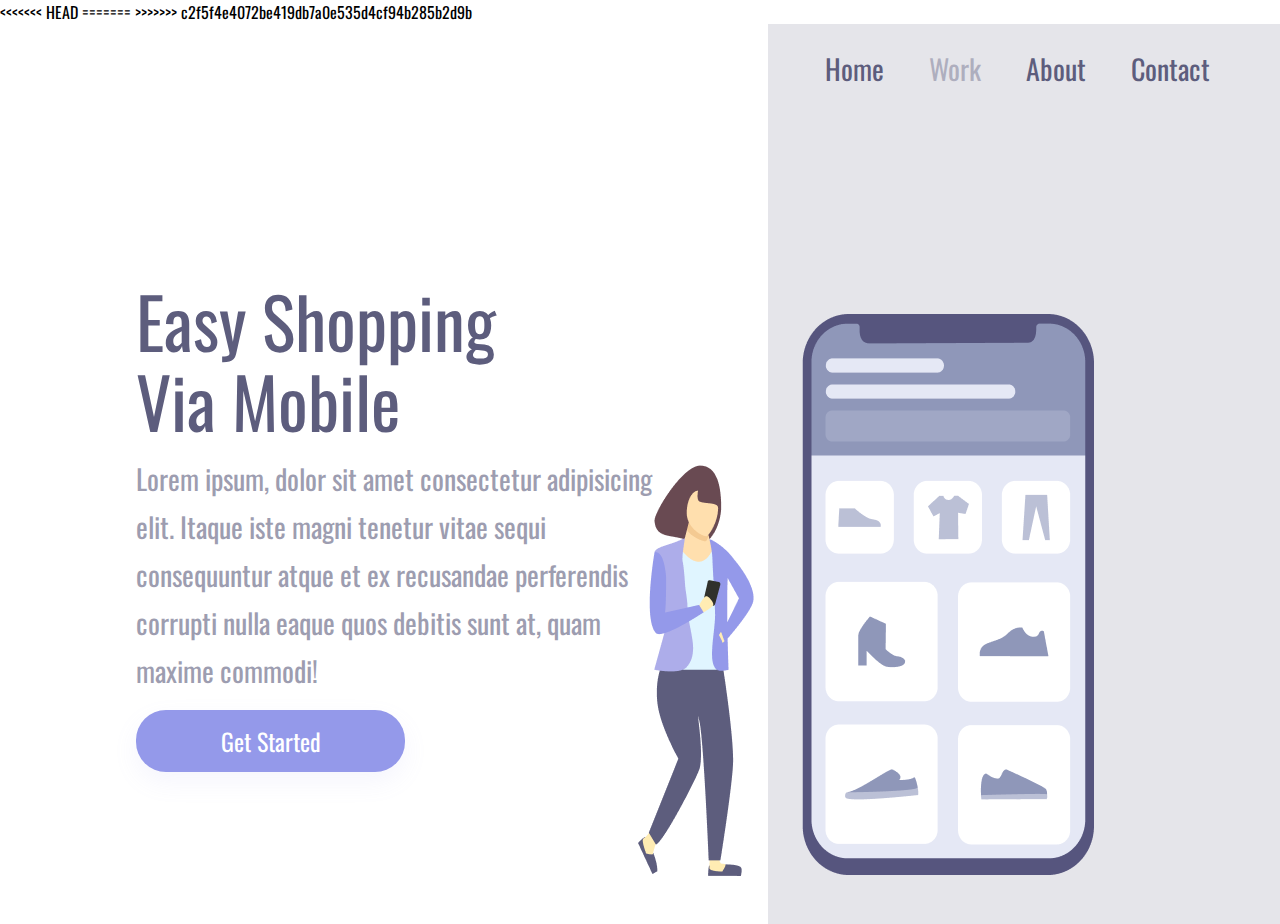
<file: Exemplo pro git/index.html>
<!DOCTYPE html>
<html lang="pt-br">
<head>
    <meta charset="UTF-8">
    <meta name="viewport" content="width=device-width, initial-scale=1.0">
    <link rel="stylesheet" href="./styleprojeto.css">
<<<<<<< HEAD
    <title>Projeto 1 - CSS 2</title>
=======
    <title>Projeto 1</title>
>>>>>>> c2f5f4e4072be419db7a0e535d4cf94b285b2d9b
    <link rel="preconnect" href="https://fonts.googleapis.com">
<link rel="preconnect" href="https://fonts.gstatic.com" crossorigin>
<link href="https://fonts.googleapis.com/css2?family=Oswald:wght@200..700&display=swap" rel="stylesheet">
</head>
<body>
    <div class="wrapper">
        <section class="container-left">
            <h1>Easy Shopping Via Mobile</h1>
            <p>Lorem ipsum, dolor sit amet consectetur adipisicing elit. Itaque iste magni tenetur vitae sequi consequuntur atque et ex recusandae perferendis corrupti nulla eaque quos debitis sunt at, quam maxime commodi!</p>
            <button>Get Started</button>
        </section>
    <section class="container-right">
        <header>
            <a>Home</a>
            <a>Work</a>
            <a>About</a>
            <a>Contact</a>
        </header>
        <img src="./Illustration-3-3.png" alt="Shopping Mobile">
    </section> 
    </div>
    
</body>
</html>
</file>
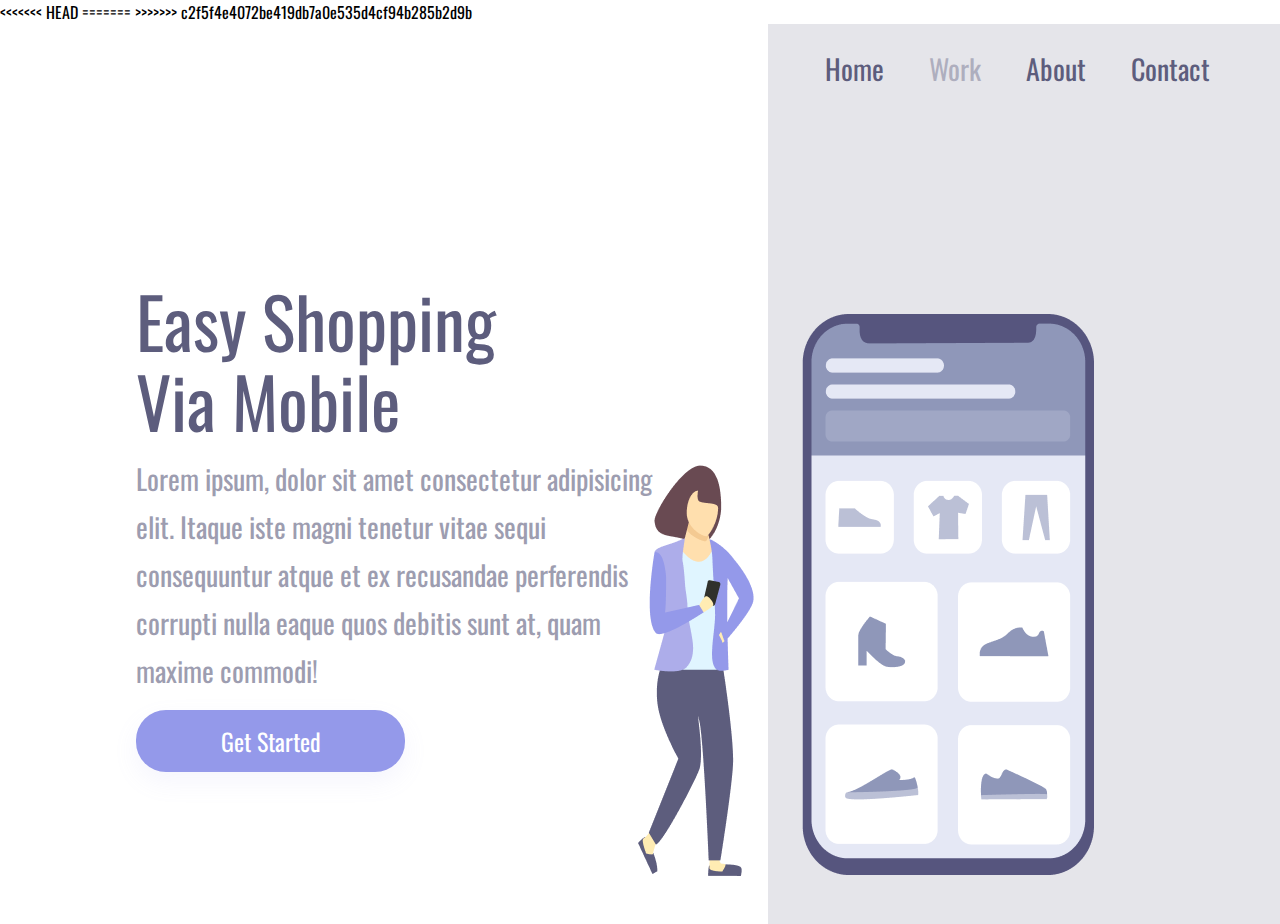
<file: Exemplo pro git/projeto.html>
<!DOCTYPE html>
<html lang="pt-br">
<head>
    <meta charset="UTF-8">
    <meta name="viewport" content="width=device-width, initial-scale=1.0">
    <link rel="stylesheet" href="./styleprojeto.css">
<<<<<<< HEAD
    <title>Projeto 1 - CSS</title>
=======
    <title>Projeto 1</title>
>>>>>>> c2f5f4e4072be419db7a0e535d4cf94b285b2d9b
    <link rel="preconnect" href="https://fonts.googleapis.com">
<link rel="preconnect" href="https://fonts.gstatic.com" crossorigin>
<link href="https://fonts.googleapis.com/css2?family=Oswald:wght@200..700&display=swap" rel="stylesheet">
</head>
<body>
    <div class="wrapper">
        <section class="container-left">
            <h1>Easy Shopping Via Mobile</h1>
            <p>Lorem ipsum, dolor sit amet consectetur adipisicing elit. Itaque iste magni tenetur vitae sequi consequuntur atque et ex recusandae perferendis corrupti nulla eaque quos debitis sunt at, quam maxime commodi!</p>
            <button>Get Started</button>
        </section>
    <section class="container-right">
        <header>
            <a>Home</a>
            <a>Work</a>
            <a>About</a>
            <a>Contact</a>
        </header>
        <img src="./Illustration-3-3.png" alt="Shopping Mobile">
    </section> 
    </div>
    
</body>
</html>
</file>
<file: Exemplo pro git/styleprojeto.css>
*{
    margin: 0;
    padding: 0;
    box-sizing: border-box;
    font-family: 'Oswald', sans-serif;
}


.wrapper{
    height: 100vh;
    width: 100vw;
}

.container-left{
    display: inline-block;
    width: 60%;
    padding-left: 136px;
    margin-top: 20%;

}

.container-right{
    display: inline-block;
    background-color: rgba(93, 93, 125, 0.16);
    height: 100vh;
    width: 40%;
    position: absolute;

}


img {
    position: relative;
    top: 25%;
    right: 130px;
}

h1 {
    font-weight: 400;
    font-size: 70px;
    line-height: 80px;
    color: #5D5D7D;
    width: 368px;
}

p{
    font-weight: 400;
    font-size: 28px;
    line-height: 48px;
    color: #5D5D7D;
    opacity: 0.6;
    margin: 15px 0 ;
    width: 540px;
}

button {
    width: 269px;
    height: 62px;
    background: #9499EA;
    box-shadow: 0px 10px 24px rgba(148, 153, 234, 0.0979959);
    font-size: 24px;
    line-height: 36px;
    text-align: center;
    color: #FFFFFF;
    border-radius: 30px;
    border: none;
    cursor: pointer;
}

button:hover {
    opacity: .8;
}

button:active {
    opacity: .5;
}

a {
    font-size: 28px;
    line-break: 41px;
    color: #5D5D7D;
    margin-right: 41px;
    cursor: pointer;
}

a:nth-child(2) {
    opacity: 0.4;
}

a:hover {
    opacity: 0.4;
}

a:active {
    opacity: 0.8;
}

header {
    margin: 24px 0 0 57px;
}


@media screen and (max-width:900px) {

    .container-left{
        width: 100%;
        height: 50%;
        padding: 0;
        margin: 0;
    }

    .container-right {
        display: block;
        height:auto ;
        width: 100%;
        position: static;
        padding: 40px;
    }

    img{
        position: static;
        max-width: 90%;
    }

    header{
        display: none;
    }

    h1{
        font-size: 36px;
        line-height: 52px;
        width: auto;
        margin: 58px 50px 0 50px;
        text-align: center;
    }

    p{
        margin: 15px 40px;
        width: auto;
        text-align: center;
        font-size: 14px;
        font-weight: 24px;
    }

    button{
        margin: 0 auto;
        display: block;
    }



}
</file>
